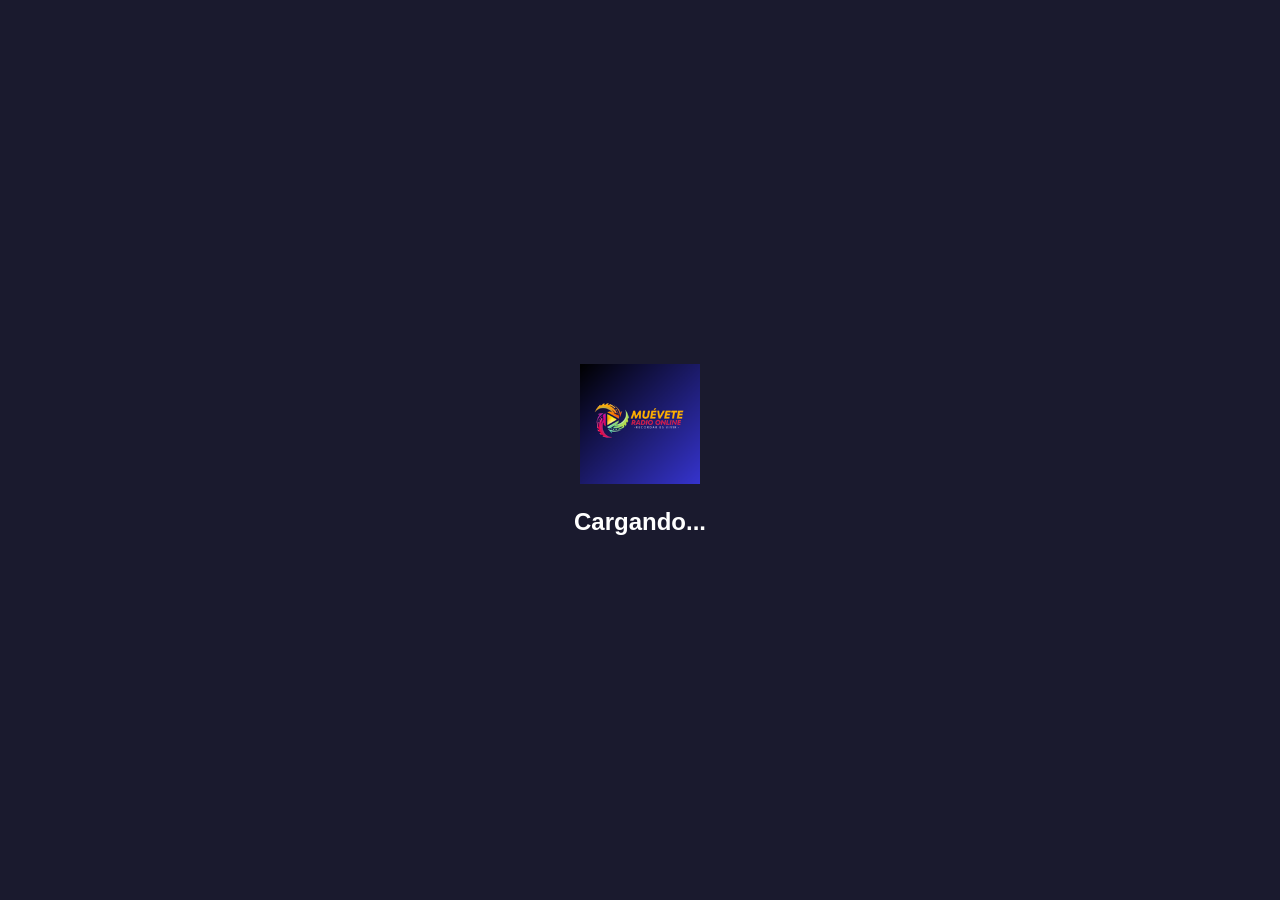
<file: index.html>
<!DOCTYPE html>
<html lang="es">
<head>
  <meta charset="UTF-8">
  <meta name="viewport" content="width=device-width, initial-scale=1.0">
  <title id="page-title">Radio Fusion Austral - Desde el Corazon de la Patagonia</title>
  
  <!-- Favicon Configuration -->
  <link rel="icon" type="image/png" sizes="32x32" href="/assets/icons/icon-96x96.png">
  <link rel="icon" type="image/png" sizes="16x16" href="/assets/icons/icon-72x72.png">
  <link rel="shortcut icon" href="/assets/icons/icon-96x96.png">
  <link rel="apple-touch-icon" sizes="152x152" href="/assets/icons/icon-152x152.png">
  <link rel="apple-touch-icon" sizes="144x144" href="/assets/icons/icon-144x144.png">
  <link rel="apple-touch-icon" sizes="120x120" href="/assets/icons/icon-128x128.png">
  <link rel="apple-touch-icon" sizes="114x114" href="/assets/icons/icon-128x128.png">
  <link rel="apple-touch-icon" sizes="76x76" href="/assets/icons/icon-96x96.png">
  <link rel="apple-touch-icon" sizes="72x72" href="/assets/icons/icon-72x72.png">
  <link rel="apple-touch-icon" href="/assets/icons/icon-152x152.png">
  
  <!-- PWA Configuration -->
  <link rel="manifest" href="/manifest.json">
  <meta name="theme-color" content="#1a1a2e">
  <meta name="apple-mobile-web-app-capable" content="yes">
  <meta name="apple-mobile-web-app-status-bar-style" content="black-translucent">
  <meta name="apple-mobile-web-app-title" content="Radio Fusion Austral">
  
  <style>
    body {
      margin: 0;
      padding: 0;
      display: flex;
      align-items: center;
      justify-content: center;
      min-height: 100vh;
      background: #1a1a2e;
      color: white;
      font-family: -apple-system, BlinkMacSystemFont, 'Segoe UI', Roboto, sans-serif;
    }
    .loader {
      text-align: center;
    }
    .loader img {
      width: 120px;
      height: 120px;
      margin-bottom: 20px;
      animation: pulse 2s infinite;
    }
    @keyframes pulse {
      0%, 100% { opacity: 1; }
      50% { opacity: 0.5; }
    }
    .loader h1 {
      font-size: 1.5rem;
      margin: 0;
    }
  </style>
  
  <script>
    // Este archivo ya no debería ser servido en la raíz
    // El servidor sirve directamente el template configurado
    console.log('⚠️ Este index.html no debería estar siendo servido');
  </script>
</head>
<body>
  <div class="loader">
    <img src="/assets/icons/icon-192x192.png" alt="Logo">
    <h1 id="radio-name">Cargando...</h1>
  </div>
  <noscript>Por favor activa JavaScript para continuar.</noscript>
</body>
</html>
</file>
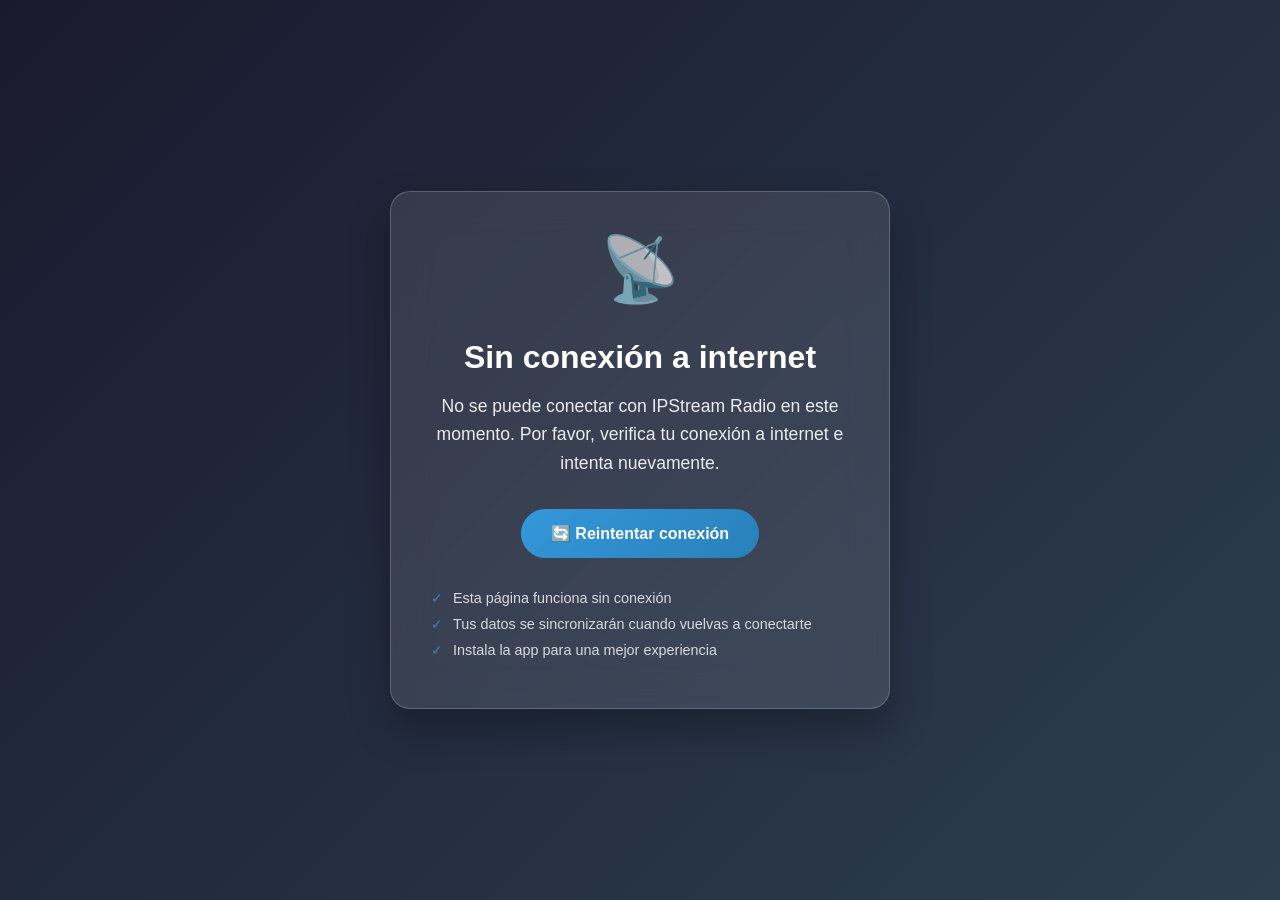
<file: offline.html>
<!DOCTYPE html>
<html lang="es">
<head>
  <meta charset="UTF-8">
  <meta name="viewport" content="width=device-width, initial-scale=1.0">
  <title>Sin conexión - IPStream Radio</title>
  <style>
    * {
      margin: 0;
      padding: 0;
      box-sizing: border-box;
    }
    
    body {
      font-family: 'Inter', -apple-system, BlinkMacSystemFont, 'Segoe UI', Roboto, sans-serif;
      background: linear-gradient(135deg, #1a1a2e 0%, #2c3e50 100%);
      color: #ffffff;
      min-height: 100vh;
      display: flex;
      align-items: center;
      justify-content: center;
      text-align: center;
      padding: 20px;
    }
    
    .offline-container {
      max-width: 500px;
      padding: 40px;
      background: rgba(255, 255, 255, 0.1);
      backdrop-filter: blur(20px);
      border-radius: 20px;
      border: 1px solid rgba(255, 255, 255, 0.2);
      box-shadow: 0 20px 40px rgba(0, 0, 0, 0.3);
    }
    
    .offline-icon {
      font-size: 4rem;
      margin-bottom: 2rem;
      opacity: 0.7;
      animation: pulse 2s infinite;
    }
    
    @keyframes pulse {
      0%, 100% { opacity: 0.7; }
      50% { opacity: 1; }
    }
    
    h1 {
      font-size: 2rem;
      margin-bottom: 1rem;
      font-weight: 700;
    }
    
    p {
      font-size: 1.1rem;
      line-height: 1.6;
      margin-bottom: 2rem;
      opacity: 0.9;
    }
    
    .retry-btn {
      background: linear-gradient(135deg, #3498db, #2980b9);
      color: white;
      border: none;
      padding: 15px 30px;
      border-radius: 25px;
      font-size: 1rem;
      font-weight: 600;
      cursor: pointer;
      transition: all 0.3s ease;
      text-decoration: none;
      display: inline-block;
    }
    
    .retry-btn:hover {
      transform: translateY(-2px);
      box-shadow: 0 10px 25px rgba(52, 152, 219, 0.3);
    }
    
    .features {
      margin-top: 2rem;
      text-align: left;
    }
    
    .feature {
      display: flex;
      align-items: center;
      gap: 10px;
      margin-bottom: 10px;
      font-size: 0.9rem;
      opacity: 0.8;
    }
    
    .feature-icon {
      color: #3498db;
    }
  </style>
</head>
<body>
  <div class="offline-container">
    <div class="offline-icon">📡</div>
    <h1>Sin conexión a internet</h1>
    <p>No se puede conectar con IPStream Radio en este momento. Por favor, verifica tu conexión a internet e intenta nuevamente.</p>
    
    <button class="retry-btn" onclick="window.location.reload()">
      🔄 Reintentar conexión
    </button>
    
    <div class="features">
      <div class="feature">
        <span class="feature-icon">✓</span>
        <span>Esta página funciona sin conexión</span>
      </div>
      <div class="feature">
        <span class="feature-icon">✓</span>
        <span>Tus datos se sincronizarán cuando vuelvas a conectarte</span>
      </div>
      <div class="feature">
        <span class="feature-icon">✓</span>
        <span>Instala la app para una mejor experiencia</span>
      </div>
    </div>
  </div>
  
  <script>
    // Auto-retry connection every 30 seconds
    setInterval(() => {
      if (navigator.onLine) {
        window.location.reload();
      }
    }, 30000);
    
    // Listen for online event
    window.addEventListener('online', () => {
      window.location.reload();
    });
  </script>
</body>
</html>
</file>
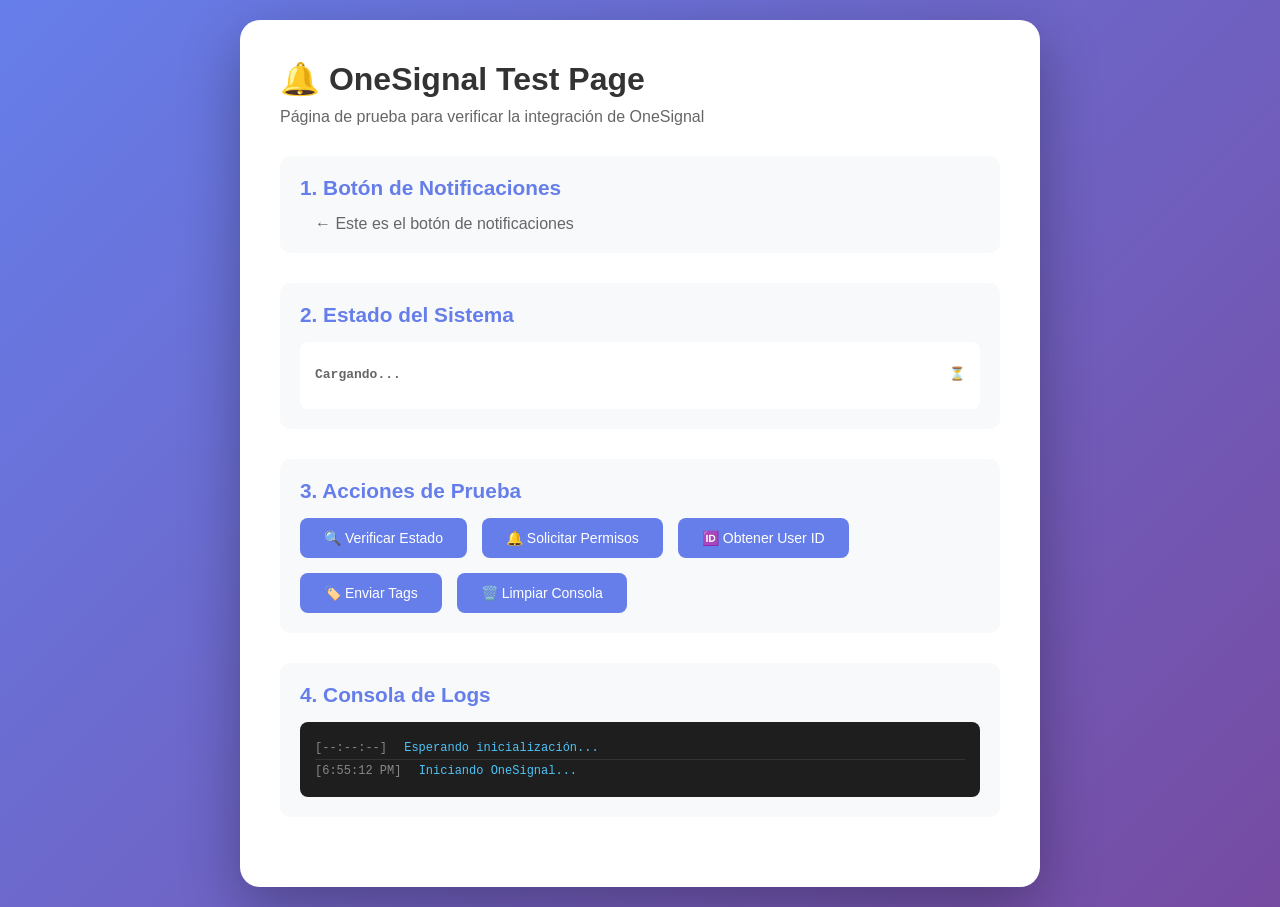
<file: test-onesignal.html>
<!DOCTYPE html>
<html lang="es">
<head>
  <meta charset="UTF-8">
  <meta name="viewport" content="width=device-width, initial-scale=1.0">
  <title>OneSignal - Test Page</title>
  
  <link rel="stylesheet" href="/assets/css/notification-button.css">
  
  <style>
    * {
      margin: 0;
      padding: 0;
      box-sizing: border-box;
    }
    
    body {
      font-family: -apple-system, BlinkMacSystemFont, 'Segoe UI', Roboto, sans-serif;
      background: linear-gradient(135deg, #667eea 0%, #764ba2 100%);
      min-height: 100vh;
      display: flex;
      align-items: center;
      justify-content: center;
      padding: 20px;
    }
    
    .container {
      background: white;
      border-radius: 20px;
      padding: 40px;
      max-width: 800px;
      width: 100%;
      box-shadow: 0 20px 60px rgba(0, 0, 0, 0.3);
    }
    
    h1 {
      color: #333;
      margin-bottom: 10px;
      font-size: 2rem;
    }
    
    .subtitle {
      color: #666;
      margin-bottom: 30px;
      font-size: 1rem;
    }
    
    .section {
      margin-bottom: 30px;
      padding: 20px;
      background: #f8f9fa;
      border-radius: 10px;
    }
    
    .section h2 {
      color: #667eea;
      margin-bottom: 15px;
      font-size: 1.3rem;
    }
    
    .button-demo {
      display: flex;
      gap: 15px;
      flex-wrap: wrap;
      align-items: center;
    }
    
    .test-btn {
      padding: 12px 24px;
      background: #667eea;
      color: white;
      border: none;
      border-radius: 8px;
      cursor: pointer;
      font-size: 14px;
      font-weight: 500;
      transition: all 0.3s ease;
    }
    
    .test-btn:hover {
      background: #5568d3;
      transform: translateY(-2px);
    }
    
    .test-btn:active {
      transform: translateY(0);
    }
    
    .status {
      padding: 15px;
      background: white;
      border-radius: 8px;
      margin-top: 15px;
      font-family: 'Courier New', monospace;
      font-size: 13px;
      line-height: 1.6;
    }
    
    .status-item {
      display: flex;
      justify-content: space-between;
      padding: 8px 0;
      border-bottom: 1px solid #eee;
    }
    
    .status-item:last-child {
      border-bottom: none;
    }
    
    .status-label {
      color: #666;
      font-weight: 600;
    }
    
    .status-value {
      color: #333;
    }
    
    .status-value.success {
      color: #22c55e;
    }
    
    .status-value.error {
      color: #ef4444;
    }
    
    .status-value.warning {
      color: #f59e0b;
    }
    
    .console {
      background: #1e1e1e;
      color: #d4d4d4;
      padding: 15px;
      border-radius: 8px;
      font-family: 'Courier New', monospace;
      font-size: 12px;
      max-height: 300px;
      overflow-y: auto;
      margin-top: 15px;
    }
    
    .console-line {
      padding: 4px 0;
      border-bottom: 1px solid #333;
    }
    
    .console-line:last-child {
      border-bottom: none;
    }
    
    .console-time {
      color: #888;
      margin-right: 10px;
    }
    
    .console-info {
      color: #4fc3f7;
    }
    
    .console-success {
      color: #66bb6a;
    }
    
    .console-error {
      color: #ef5350;
    }
    
    .console-warning {
      color: #ffa726;
    }
    
    @media (max-width: 768px) {
      .container {
        padding: 20px;
      }
      
      h1 {
        font-size: 1.5rem;
      }
      
      .button-demo {
        flex-direction: column;
      }
      
      .test-btn {
        width: 100%;
      }
    }
  </style>
</head>
<body>
  
  <div class="container">
    <h1>🔔 OneSignal Test Page</h1>
    <p class="subtitle">Página de prueba para verificar la integración de OneSignal</p>
    
    <!-- Botón de Notificaciones -->
    <div class="section">
      <h2>1. Botón de Notificaciones</h2>
      <div class="button-demo">
        <div id="notification-button-container"></div>
        <span style="color: #666;">← Este es el botón de notificaciones</span>
      </div>
    </div>
    
    <!-- Estado del Sistema -->
    <div class="section">
      <h2>2. Estado del Sistema</h2>
      <div class="status" id="status">
        <div class="status-item">
          <span class="status-label">Cargando...</span>
          <span class="status-value">⏳</span>
        </div>
      </div>
    </div>
    
    <!-- Acciones de Prueba -->
    <div class="section">
      <h2>3. Acciones de Prueba</h2>
      <div class="button-demo">
        <button class="test-btn" onclick="testStatus()">
          🔍 Verificar Estado
        </button>
        <button class="test-btn" onclick="testPermission()">
          🔔 Solicitar Permisos
        </button>
        <button class="test-btn" onclick="testUserId()">
          🆔 Obtener User ID
        </button>
        <button class="test-btn" onclick="testTags()">
          🏷️ Enviar Tags
        </button>
        <button class="test-btn" onclick="clearConsole()">
          🗑️ Limpiar Consola
        </button>
      </div>
    </div>
    
    <!-- Consola de Logs -->
    <div class="section">
      <h2>4. Consola de Logs</h2>
      <div class="console" id="console">
        <div class="console-line">
          <span class="console-time">[--:--:--]</span>
          <span class="console-info">Esperando inicialización...</span>
        </div>
      </div>
    </div>
  </div>
  
  <script type="module">
    import { oneSignalManager } from '/assets/js/onesignal-manager.js';
    import { initNotificationButton } from '/assets/js/notification-button.js';
    
    // Hacer disponible globalmente para los botones
    window.oneSignalManager = oneSignalManager;
    
    // Función para agregar logs a la consola
    function addLog(message, type = 'info') {
      const console = document.getElementById('console');
      const time = new Date().toLocaleTimeString();
      const line = document.createElement('div');
      line.className = 'console-line';
      line.innerHTML = `
        <span class="console-time">[${time}]</span>
        <span class="console-${type}">${message}</span>
      `;
      console.appendChild(line);
      console.scrollTop = console.scrollHeight;
    }
    
    window.addLog = addLog;
    
    // Función para actualizar el estado
    async function updateStatus() {
      const statusDiv = document.getElementById('status');
      
      try {
        const isSupported = 'Notification' in window;
        const isInitialized = oneSignalManager.initialized;
        const isSubscribed = isInitialized ? await oneSignalManager.isSubscribed() : false;
        const permission = isInitialized ? await oneSignalManager.getPermissionState() : 'unknown';
        const userId = isInitialized ? await oneSignalManager.getUserId() : null;
        
        statusDiv.innerHTML = `
          <div class="status-item">
            <span class="status-label">Navegador Soportado:</span>
            <span class="status-value ${isSupported ? 'success' : 'error'}">
              ${isSupported ? '✅ Sí' : '❌ No'}
            </span>
          </div>
          <div class="status-item">
            <span class="status-label">OneSignal Inicializado:</span>
            <span class="status-value ${isInitialized ? 'success' : 'warning'}">
              ${isInitialized ? '✅ Sí' : '⚠️ No'}
            </span>
          </div>
          <div class="status-item">
            <span class="status-label">Usuario Suscrito:</span>
            <span class="status-value ${isSubscribed ? 'success' : 'warning'}">
              ${isSubscribed ? '✅ Sí' : '⚠️ No'}
            </span>
          </div>
          <div class="status-item">
            <span class="status-label">Estado de Permisos:</span>
            <span class="status-value ${permission === 'granted' ? 'success' : permission === 'denied' ? 'error' : 'warning'}">
              ${permission}
            </span>
          </div>
          <div class="status-item">
            <span class="status-label">User ID:</span>
            <span class="status-value" style="font-size: 11px;">
              ${userId || 'N/A'}
            </span>
          </div>
        `;
      } catch (error) {
        statusDiv.innerHTML = `
          <div class="status-item">
            <span class="status-label">Error:</span>
            <span class="status-value error">${error.message}</span>
          </div>
        `;
      }
    }
    
    window.updateStatus = updateStatus;
    
    // Inicializar
    async function init() {
      addLog('Iniciando OneSignal...', 'info');
      
      const initialized = await oneSignalManager.init();
      
      if (initialized) {
        addLog('✅ OneSignal inicializado correctamente', 'success');
        
        // Inicializar el botón
        initNotificationButton('notification-button-container');
        addLog('✅ Botón de notificaciones creado', 'success');
        
        // Actualizar estado
        await updateStatus();
        
        // Escuchar cambios
        window.addEventListener('onesignal-subscription-changed', async (event) => {
          addLog(`📢 Estado de suscripción cambió: ${event.detail.isSubscribed}`, 'info');
          await updateStatus();
        });
        
      } else {
        addLog('⚠️ OneSignal no se pudo inicializar (cliente sin configuración o navegador no soportado)', 'warning');
        await updateStatus();
      }
    }
    
    // Funciones de prueba
    window.testStatus = async function() {
      addLog('🔍 Verificando estado...', 'info');
      await updateStatus();
      addLog('✅ Estado actualizado', 'success');
    };
    
    window.testPermission = async function() {
      addLog('🔔 Solicitando permisos...', 'info');
      try {
        const granted = await oneSignalManager.requestPermission();
        if (granted) {
          addLog('✅ Permisos concedidos', 'success');
        } else {
          addLog('⚠️ Permisos rechazados', 'warning');
        }
        await updateStatus();
      } catch (error) {
        addLog(`❌ Error: ${error.message}`, 'error');
      }
    };
    
    window.testUserId = async function() {
      addLog('🆔 Obteniendo User ID...', 'info');
      try {
        const userId = await oneSignalManager.getUserId();
        if (userId) {
          addLog(`✅ User ID: ${userId}`, 'success');
        } else {
          addLog('⚠️ User ID no disponible (usuario no suscrito)', 'warning');
        }
      } catch (error) {
        addLog(`❌ Error: ${error.message}`, 'error');
      }
    };
    
    window.testTags = async function() {
      addLog('🏷️ Enviando tags de prueba...', 'info');
      try {
        const success = await oneSignalManager.sendTags({
          'test': 'true',
          'timestamp': new Date().toISOString()
        });
        if (success) {
          addLog('✅ Tags enviados correctamente', 'success');
        } else {
          addLog('⚠️ No se pudieron enviar los tags', 'warning');
        }
      } catch (error) {
        addLog(`❌ Error: ${error.message}`, 'error');
      }
    };
    
    window.clearConsole = function() {
      const console = document.getElementById('console');
      console.innerHTML = `
        <div class="console-line">
          <span class="console-time">[${new Date().toLocaleTimeString()}]</span>
          <span class="console-info">Consola limpiada</span>
        </div>
      `;
    };
    
    // Iniciar
    init();
  </script>
  
</body>
</html>
</file>
<file: assets/css/notification-button.css>
/**
 * Notification Button Styles
 * Estilos para el botón de notificaciones push
 */

.notification-btn,
.notification-badge {
  display: inline-flex;
  align-items: center;
  justify-content: center;
  gap: 8px;
  padding: 10px 16px;
  border-radius: 8px;
  font-size: 14px;
  font-weight: 500;
  transition: all 0.3s ease;
  cursor: pointer;
  border: none;
  outline: none;
  font-family: inherit;
}

.notification-btn {
  background: linear-gradient(135deg, #667eea 0%, #764ba2 100%);
  color: white;
  box-shadow: 0 2px 8px rgba(102, 126, 234, 0.3);
}

.notification-btn:hover:not(:disabled) {
  transform: translateY(-2px);
  box-shadow: 0 4px 12px rgba(102, 126, 234, 0.4);
}

.notification-btn:active:not(:disabled) {
  transform: translateY(0);
}

.notification-btn:disabled {
  opacity: 0.6;
  cursor: not-allowed;
}

.notification-btn.loading {
  background: linear-gradient(135deg, #667eea 0%, #764ba2 100%);
  opacity: 0.8;
}

.notification-badge {
  background: rgba(34, 197, 94, 0.1);
  color: #22c55e;
  border: 1px solid rgba(34, 197, 94, 0.3);
  cursor: default;
}

.notification-badge.active {
  animation: pulse-success 2s ease-in-out infinite;
}

@keyframes pulse-success {
  0%, 100% {
    box-shadow: 0 0 0 0 rgba(34, 197, 94, 0.4);
  }
  50% {
    box-shadow: 0 0 0 8px rgba(34, 197, 94, 0);
  }
}

.icon-bell {
  width: 20px;
  height: 20px;
  flex-shrink: 0;
}

.notification-text {
  white-space: nowrap;
}

.spinner {
  animation: spin 0.8s linear infinite;
}

@keyframes spin {
  to {
    transform: rotate(360deg);
  }
}

/* Responsive */
@media (max-width: 768px) {
  .notification-btn,
  .notification-badge {
    padding: 8px 12px;
    font-size: 13px;
  }

  .icon-bell {
    width: 18px;
    height: 18px;
  }

  /* Ocultar texto en móviles pequeños, solo mostrar icono */
  .notification-text {
    display: none;
  }

  .notification-btn,
  .notification-badge {
    padding: 10px;
    border-radius: 50%;
    width: 40px;
    height: 40px;
  }
}

@media (max-width: 480px) {
  .notification-btn,
  .notification-badge {
    width: 36px;
    height: 36px;
    padding: 8px;
  }

  .icon-bell {
    width: 20px;
    height: 20px;
  }
}

/* Tema oscuro */
@media (prefers-color-scheme: dark) {
  .notification-badge {
    background: rgba(34, 197, 94, 0.15);
    border-color: rgba(34, 197, 94, 0.4);
  }
}

/* Animación de entrada */
.notification-btn,
.notification-badge {
  animation: fadeInScale 0.3s ease-out;
}

@keyframes fadeInScale {
  from {
    opacity: 0;
    transform: scale(0.9);
  }
  to {
    opacity: 1;
    transform: scale(1);
  }
}
</file>
